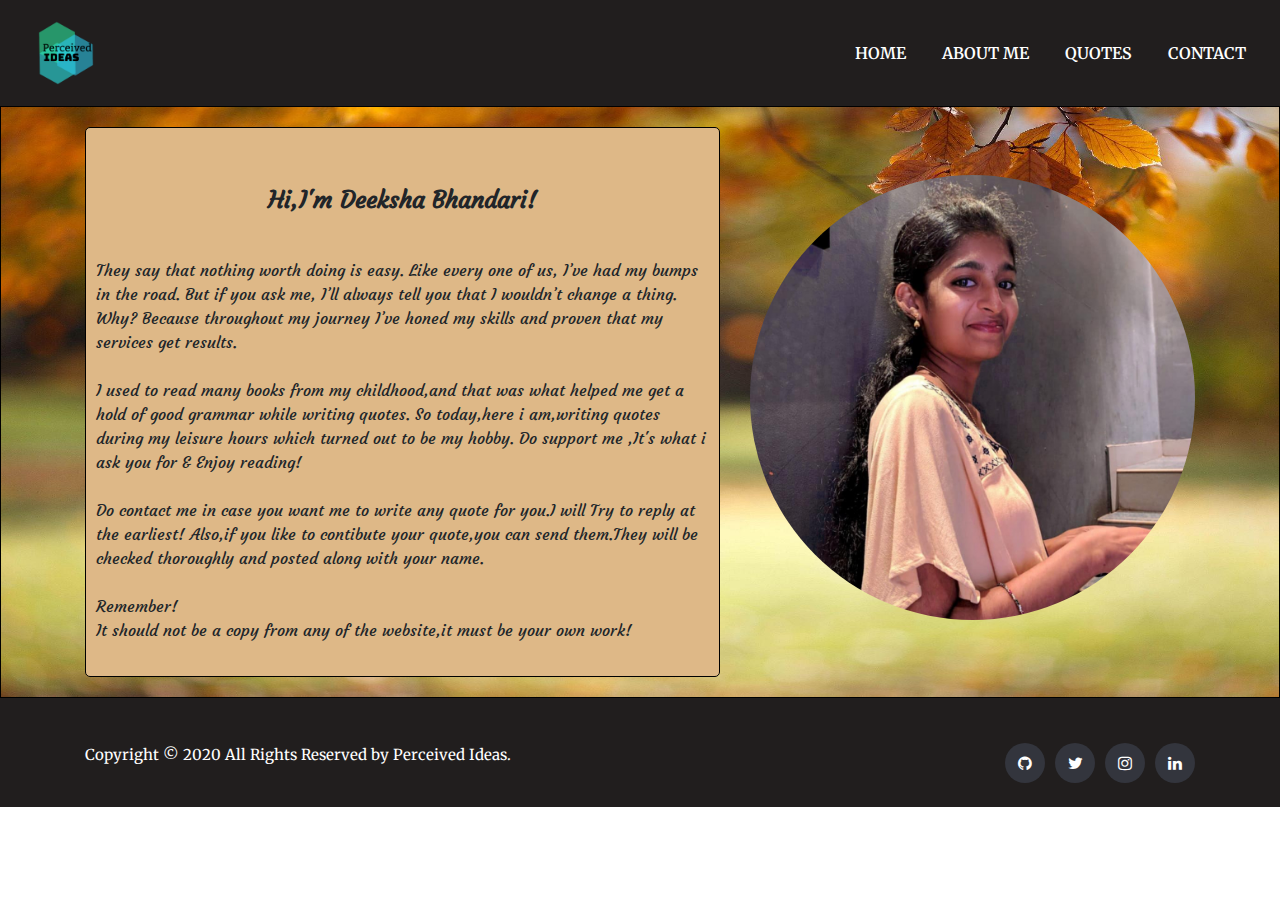
<file: aboutme.html>
<!DOCTYPE html>
<html lang = "en" dir="ltr">
	<head>
		<meta charset="utf-8">
		<title>About Me</title>
    <link rel="stylesheet" type="text/css" href="aboutme.css">
		<link rel="stylesheet" type="text/css" href="https://stackpath.bootstrapcdn.com/bootstrap/4.3.1/css/bootstrap.min.css">
    <link rel="preconnect" href="https://fonts.gstatic.com">
<link href="https://fonts.googleapis.com/css2?family=Merriweather:ital,wght@1,900&display=swap" rel="stylesheet">
		<link rel="stylesheet" href="https://stackpath.bootstrapcdn.com/font-awesome/4.7.0/css/font-awesome.min.css">
		<script src="https://code.jquery.com/jquery-3.5.1.slim.min.js"></script>
		<script src="https://cdn.jsdelivr.net/npm/popper.js@1.16.0/dist/umd/popper.min.js"></script>
		<script src="https://stackpath.bootstrapcdn.com/bootstrap/4.5.0/js/bootstrap.min.js"></script>
		</head>
<body>
<!-------Navigation bar------>
<section id="nav-bar">
<nav class="navbar navbar-expand-lg navbar-light">
  <a class="navbar-brand" href="index.html"><img src="img/logo.png"></a>
  <button class="navbar-toggler" type="button" data-toggle="collapse" data-target="#navbarNav" aria-controls="navbarNav" aria-expanded="false" aria-label="Toggle navigation">
    <span class="navbar-toggler-icon"></span>
  </button>
  <div class="collapse navbar-collapse" id="navbarNav">
  <ul class="navbar-nav ml-auto">
      <li class="nav-item">
        <a class="nav-link" href="index.html">HOME</a>
      </li>
      <li class="nav-item">
        <a class="nav-link" href="aboutme.html">ABOUT ME</a>
      </li>
      <li class="nav-item">
        <a class="nav-link" href="quote.html">QUOTES</a>
      </li>
      <li class="nav-item">
        <a class="nav-link" href="contact.php">CONTACT</a>
      </li>
    </ul>
  </div>
</nav>
</section>
<!------------About me------------>
<link rel="preconnect" href="https://fonts.gstatic.com">
<link href="https://fonts.googleapis.com/css2?family=Courgette&display=swap" rel="stylesheet">
<div class="nave">
	<div class="container">
		<div class="row">
			<div class ="col-sm-7">
      <div class="box">
				<h4 style='font-family: Courgette, cursive;margin-bottom: 20px;' class="text-center"><br><br>Hi,I'm Deeksha Bhandari!
				</h4><br>
					<p style='font-family: Courgette, cursive;text-shadow: 2 2 3 black;'>They say that nothing worth doing is easy. Like every one of us, I’ve had my bumps in the road. But if you ask me, I’ll always tell you that I wouldn’t change a thing. Why? Because throughout my journey I’ve honed my skills and proven that my services get results.<br><br>
					I used to read many books from my childhood,and that was what helped me get a hold of good grammar while writing quotes. So today,here i am,writing quotes during my leisure hours which turned out to be my hobby. Do support me ,It's what i ask you for & Enjoy reading!<br><br>
					Do contact me in case you want me to write any quote for you.I will Try to reply at the earliest!
					Also,if you like to contibute your quote,you can send them.They will be checked thoroughly and posted along with your name.<br><br>
					Remember!<br>
					It should not be a copy from any of the website,it must be your own work!</p></br>
			</div>
    </div>
				<div class ="col-sm-5">
					<div class="img-wrap"><br><br>
						<img src="img/deeku.png">
					</div>
			    </div>
		</div>
	</div>
</div>
<!-----Footer------->
<footer class="site-footer">
    	<div class="container">
    		<div class="row">
          <div class="col-md-8 col-sm-6 col-xs-12">
            <p class="copyright-text">Copyright &copy; 2020 All Rights Reserved by 
         <a href="index.html">Perceived Ideas</a>.
            </p>
          </div>
          <div class="col-md-4 col-sm-6 col-xs-12">
            <ul class="social-icons">
              <li><a class="github" href="https://github.com/Deeksha-d-19"><i class="fa fa-github"></i></a></li>
              <li><a class="twitter" href="https://twitter.com/db_deeksha"><i class="fa fa-twitter"></i></a></li>
              <li><a class="instagram" href="https://www.instagram.com/_deeksha_db/"><i class="fa fa-instagram"></i></a></li>
              <li><a class="linkedin" href="https://www.linkedin.com/in/deeksha-d-bhandari-a713aa1b4/"><i class="fa fa-linkedin"></i></a></li>   
            </ul>
          </div>
        </div>
    </div>
</footer>
</body>
</html>
</file>
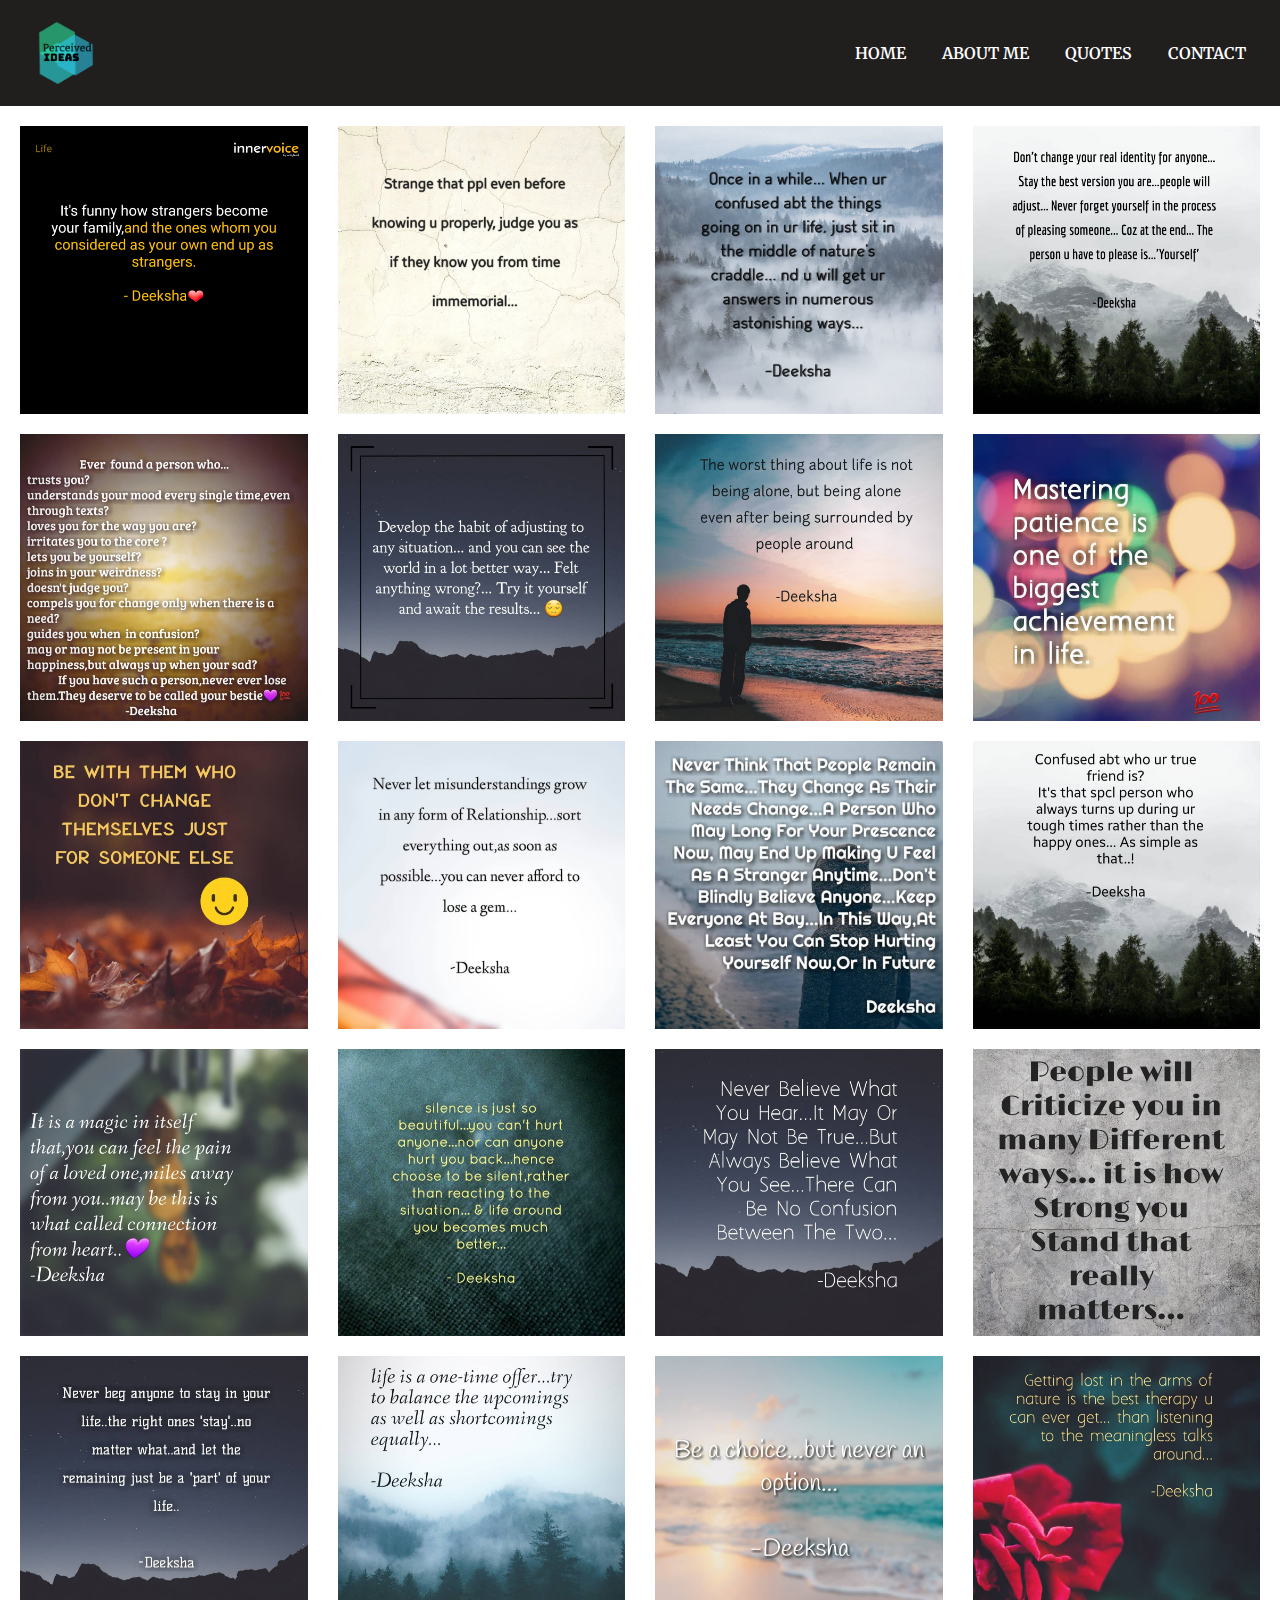
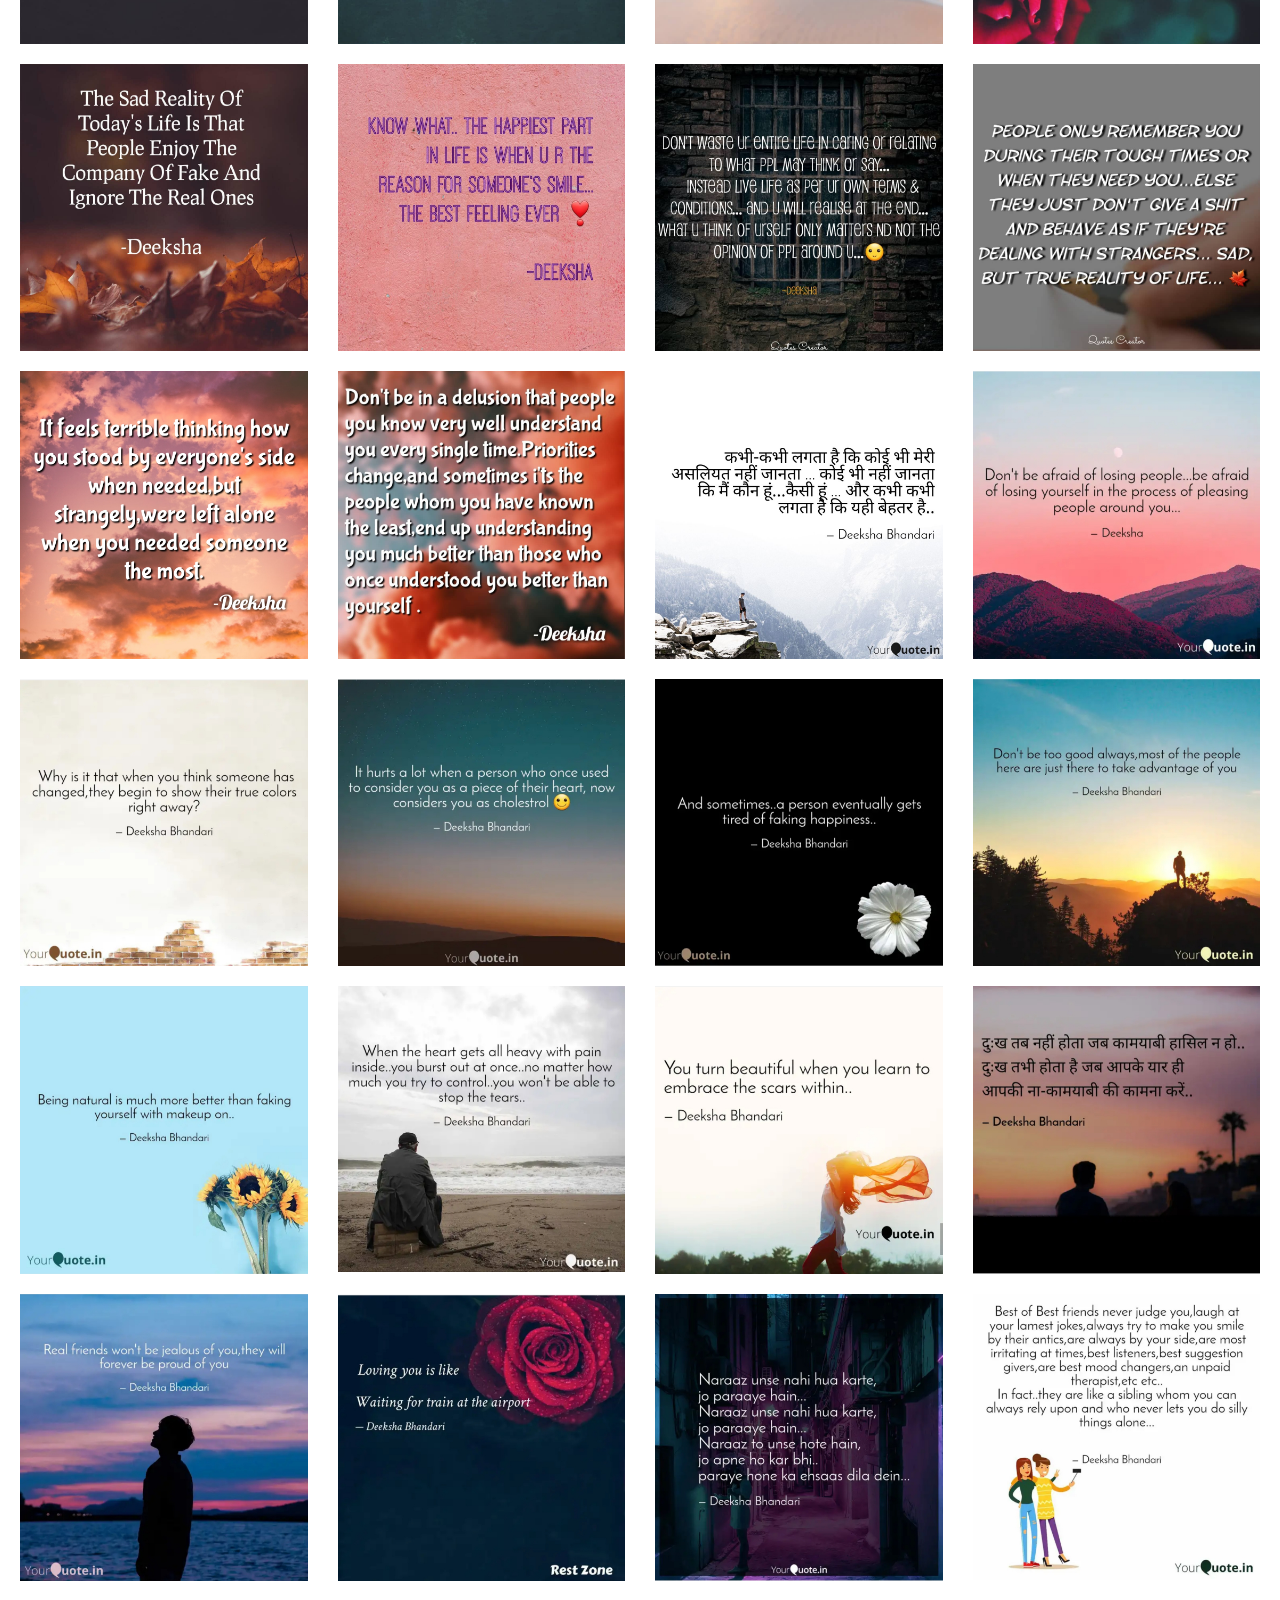
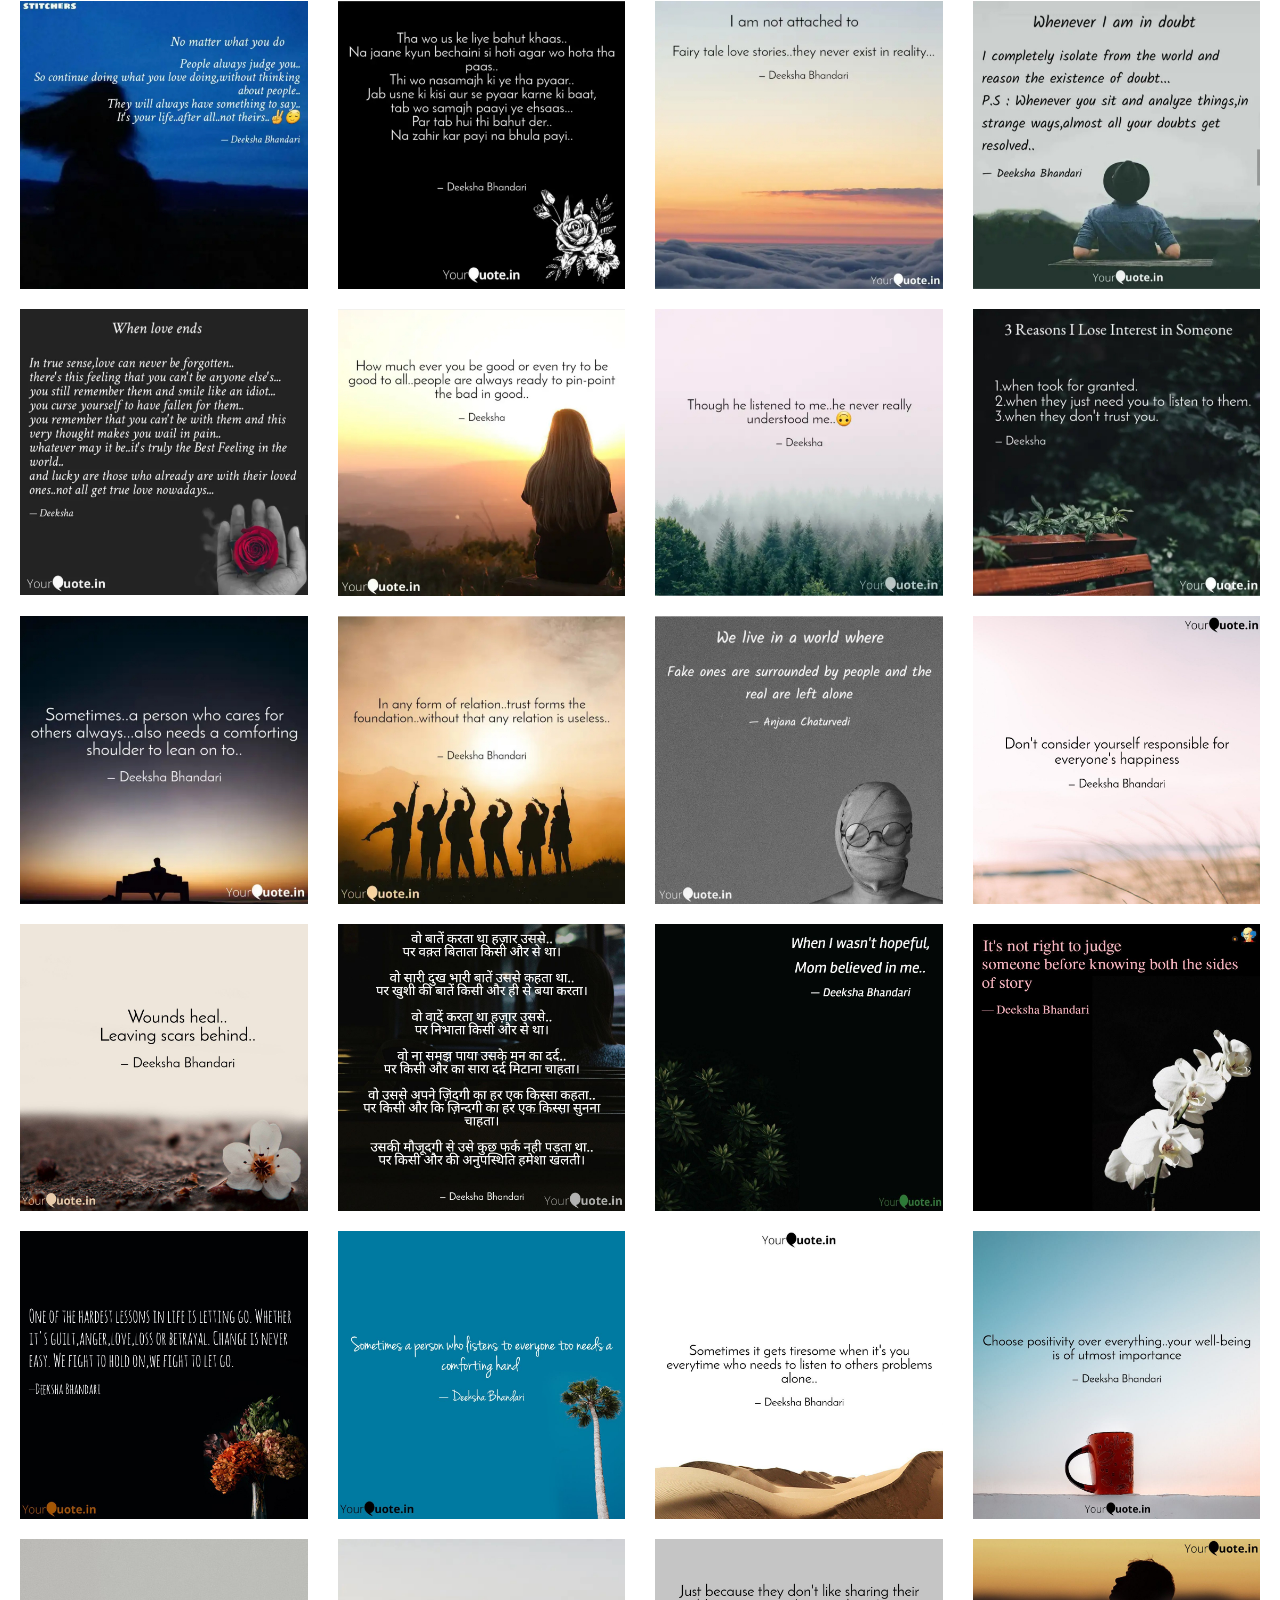
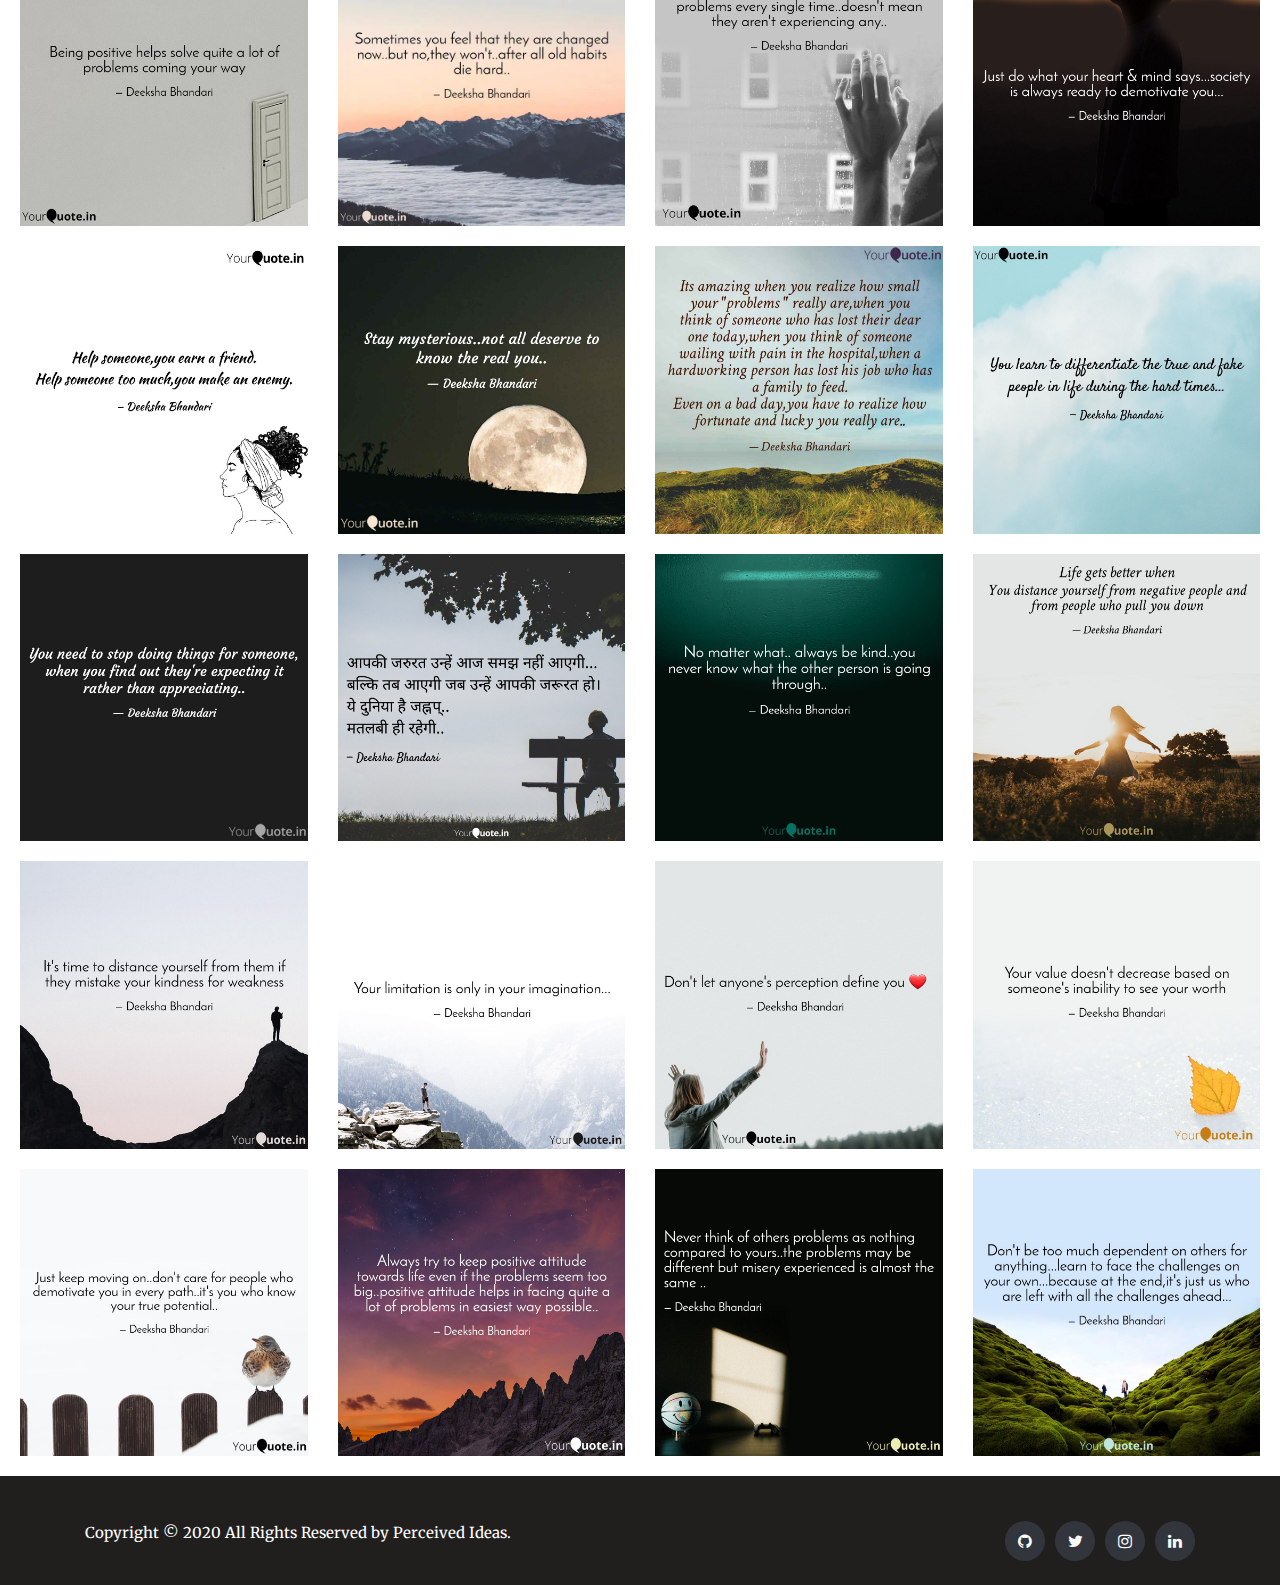
<file: quote.html>
<!DOCTYPE html>
<html lang = "en" dir="ltr">
	<head>
		<meta charset="utf-8">
		<title>Quotes</title>
		<link rel="stylesheet" type="text/css" href="quote.css">
		<link rel="stylesheet" type="text/css" href="https://stackpath.bootstrapcdn.com/bootstrap/4.3.1/css/bootstrap.min.css">
		<link rel="preconnect" href="https://fonts.gstatic.com">
<link href="https://fonts.googleapis.com/css2?family=Merriweather:ital,wght@1,900&display=swap" rel="stylesheet">
		<link rel="stylesheet" href="https://stackpath.bootstrapcdn.com/font-awesome/4.7.0/css/font-awesome.min.css">
		<script src="https://code.jquery.com/jquery-3.5.1.slim.min.js"></script>
		<script src="https://cdn.jsdelivr.net/npm/popper.js@1.16.0/dist/umd/popper.min.js"></script>
		<script src="https://stackpath.bootstrapcdn.com/bootstrap/4.5.0/js/bootstrap.min.js"></script>
		</head>
<body>
<!-------Navigation bar------>
<section id="nav-bar">
<nav class="navbar navbar-expand-lg navbar-light">
  <a class="navbar-brand" href="index.html"><img src="img/logo.png"></a>
  <button class="navbar-toggler" type="button" data-toggle="collapse" data-target="#navbarNav" aria-controls="navbarNav" aria-expanded="false" aria-label="Toggle navigation">
    <span class="navbar-toggler-icon"></span>
  </button>
  <div class="collapse navbar-collapse" id="navbarNav">
  <ul class="navbar-nav ml-auto">
      <li class="nav-item">
        <a class="nav-link" href="index.html">HOME</a>
      </li>
      <li class="nav-item">
        <a class="nav-link" href="aboutme.html">ABOUT ME</a>
      </li>
      <li class="nav-item">
        <a class="nav-link" href="quote.html">QUOTES</a>
      </li>
      <li class="nav-item">
        <a class="nav-link" href="contact.php">CONTACT</a>
      </li>
    </ul>
  </div>
</nav>
</section>
<!-------My Quotes------>
<main>
<div class="row" id="gallery" data-toggle="modal" data-target="#exampleModal">
  <div class="col-12 col-sm-6 col-lg-3">
    <img id="meme" class="w-100" src="img/InnerVoice_01052018_210000.jpg" data-target="#carouselExample" data-slide-to="0">
  </div>
  <div class="col-12 col-sm-6 col-lg-3">
    <img id="meme" class="w-100" src="img/quote20190313170215.jpg" data-target="#carouselExample" data-slide-to="1">
  </div>
  <div class="col-12 col-sm-6 col-lg-3">
    <img id="meme" class="w-100" src="img/quote20190310102952.jpg" data-target="#carouselExample" data-slide-to="2">
  </div>
  <div class="col-12 col-sm-6 col-lg-3">
    <img id="meme" class="w-100" src="img/deek.png" data-target="#carouselExample" data-slide-to="3">
  </div>
  <div class="col-12 col-sm-6 col-lg-3">
    <img id="meme" class="w-100" src="img/20200703_124546.jpg" data-target="#carouselExample" data-slide-to="4">
  </div>
  <div class="col-12 col-sm-6 col-lg-3">
    <img id="meme" class="w-100" src="img/20200703_125151.jpg" data-target="#carouselExample" data-slide-to="5">
  </div>
  <div class="col-12 col-sm-6 col-lg-3">
    <img id="meme" class="w-100" src="img/20200703_124613.jpg" data-target="#carouselExample" data-slide-to="6">
  </div>
  <div class="col-12 col-sm-6 col-lg-3">
    <img id="meme" class="w-100" src="img/20200703_124604.jpg" data-target="#carouselExample" data-slide-to="7">
  </div>
  <div class="col-12 col-sm-6 col-lg-3">
    <img id="meme" class="w-100" src="img/20200703_125011.jpg" data-target="#carouselExample" data-slide-to="8">
  </div>
  <div class="col-12 col-sm-6 col-lg-3">
    <img id="meme" class="w-100" src="img/20200703_125024.jpg" data-target="#carouselExample" data-slide-to="9">
  </div>
  <div class="col-12 col-sm-6 col-lg-3">
    <img id="meme" class="w-100" src="img/20200703_124536.jpg" data-target="#carouselExample" data-slide-to="10">
  </div>
  <div class="col-12 col-sm-6 col-lg-3">
    <img id="meme" class="w-100" src="img/20200703_125058.jpg" data-target="#carouselExample" data-slide-to="11">
  </div>
  <div class="col-12 col-sm-6 col-lg-3">
    <img id="meme" class="w-100" src="img/20200703_125000.jpg" data-target="#carouselExample" data-slide-to="12">
  </div>
  <div class="col-12 col-sm-6 col-lg-3">
    <img id="meme" class="w-100" src="img/20200703_125141.jpg" data-target="#carouselExample" data-slide-to="13">
  </div>
  <div class="col-12 col-sm-6 col-lg-3">
    <img id="meme" class="w-100" src="img/20200703_124939.jpg" data-target="#carouselExample" data-slide-to="14">
  </div>
  <div class="col-12 col-sm-6 col-lg-3">
    <img id="meme" class="w-100" src="img/20200703_124950.jpg" data-target="#carouselExample" data-slide-to="15">
  </div>
  <div class="col-12 col-sm-6 col-lg-3">
    <img id="meme" class="w-100" src="img/20200703_125042.jpg" data-target="#carouselExample" data-slide-to="16">
  </div>
  <div class="col-12 col-sm-6 col-lg-3">
    <img id="meme" class="w-100" src="img/20200703_125034.jpg" data-target="#carouselExample" data-slide-to="17">
  </div>
  <div class="col-12 col-sm-6 col-lg-3">
    <img id="meme" class="w-100" src="img/20200703_124525.jpg" data-target="#carouselExample" data-slide-to="18">
  </div>
  <div class="col-12 col-sm-6 col-lg-3">
    <img id="meme" class="w-100" src="img/20200703_125105.jpg" data-target="#carouselExample" data-slide-to="19">
  </div>
  <div class="col-12 col-sm-6 col-lg-3">
    <img id="meme" class="w-100" src="img/20200703_124555.jpg" data-target="#carouselExample" data-slide-to="20">
  </div>
  <div class="col-12 col-sm-6 col-lg-3">
    <img id="meme" class="w-100" src="img/20200703_125118.jpg" data-target="#carouselExample" data-slide-to="21">
  </div>
  <div class="col-12 col-sm-6 col-lg-3">
    <img id="meme" class="w-100" src="img/20200703_125158.jpg" data-target="#carouselExample" data-slide-to="22">
  </div>
  <div class="col-12 col-sm-6 col-lg-3">
    <img id="meme" class="w-100" src="img/20200703_200031.jpg" data-target="#carouselExample" data-slide-to="23">
  </div>
  <div class="col-12 col-sm-6 col-lg-3">
    <img id="meme" class="w-100" src="img/20200316182124.jpg" data-target="#carouselExample" data-slide-to="24">
  </div>
  <div class="col-12 col-sm-6 col-lg-3">
    <img id="meme" class="w-100" src="img/20200703_205436.jpg" data-target="#carouselExample" data-slide-to="25">
  </div>
  <div class="col-12 col-sm-6 col-lg-3">
    <img id="meme" class="w-100" src="img/1609334140061.jpg" data-target="#carouselExample" data-slide-to="26">
  </div>
  <div class="col-12 col-sm-6 col-lg-3">
    <img id="meme" class="w-100" src="img/20201231_074211.jpg" data-target="#carouselExample" data-slide-to="27">
  </div>
  <div class="col-12 col-sm-6 col-lg-3">
    <img id="meme" class="w-100" src="img/20201231_074834.jpg" data-target="#carouselExample" data-slide-to="28">
  </div>
  <div class="col-12 col-sm-6 col-lg-3">
    <img id="meme" class="w-100" src="img/20201231_074816.jpg" data-target="#carouselExample" data-slide-to="29">
  </div>
  <div class="col-12 col-sm-6 col-lg-3">
    <img id="meme" class="w-100" src="img/20201231_074803.jpg" data-target="#carouselExample" data-slide-to="30">
  </div>
  <div class="col-12 col-sm-6 col-lg-3">
    <img id="meme" class="w-100" src="img/20201231_074734.jpg" data-target="#carouselExample" data-slide-to="31">
  </div>
  <div class="col-12 col-sm-6 col-lg-3">
    <img id="meme" class="w-100" src="img/20201231_074722.jpg" data-target="#carouselExample" data-slide-to="32">
  </div>
  <div class="col-12 col-sm-6 col-lg-3">
    <img id="meme" class="w-100" src="img/20201231_074707.jpg" data-target="#carouselExample" data-slide-to="33">
  </div>
  <div class="col-12 col-sm-6 col-lg-3">
    <img id="meme" class="w-100" src="img/20201231_074621.jpg" data-target="#carouselExample" data-slide-to="34">
  </div>
  <div class="col-12 col-sm-6 col-lg-3">
    <img id="meme" class="w-100" src="img/20201231_074602.jpg" data-target="#carouselExample" data-slide-to="35">
  </div>
  <div class="col-12 col-sm-6 col-lg-3">
    <img id="meme" class="w-100" src="img/20201231_074548.jpg" data-target="#carouselExample" data-slide-to="36">
  </div>
  <div class="col-12 col-sm-6 col-lg-3">
    <img id="meme" class="w-100" src="img/20201231_074534.jpg" data-target="#carouselExample" data-slide-to="37">
  </div>
  <div class="col-12 col-sm-6 col-lg-3">
    <img id="meme" class="w-100" src="img/20201231_074444.jpg" data-target="#carouselExample" data-slide-to="38">
  </div>
  <div class="col-12 col-sm-6 col-lg-3">
    <img id="meme" class="w-100" src="img/20201231_074432.jpg" data-target="#carouselExample" data-slide-to="39">
  </div>
  <div class="col-12 col-sm-6 col-lg-3">
    <img id="meme" class="w-100" src="img/20201231_074411.jpg" data-target="#carouselExample" data-slide-to="40">
  </div>
  <div class="col-12 col-sm-6 col-lg-3">
    <img id="meme" class="w-100" src="img/20201231_074349.jpg" data-target="#carouselExample" data-slide-to="41">
  </div>
  <div class="col-12 col-sm-6 col-lg-3">
    <img id="meme" class="w-100" src="img/20201231_074337.jpg" data-target="#carouselExample" data-slide-to="42">
  </div>
  <div class="col-12 col-sm-6 col-lg-3">
    <img id="meme" class="w-100" src="img/20201231_074309.jpg" data-target="#carouselExample" data-slide-to="43">
  </div>
  <div class="col-12 col-sm-6 col-lg-3">
    <img id="meme" class="w-100" src="img/20201231_074251.jpg" data-target="#carouselExample" data-slide-to="44">
  </div>
  <div class="col-12 col-sm-6 col-lg-3">
    <img id="meme" class="w-100" src="img/20201231_074223.jpg" data-target="#carouselExample" data-slide-to="45">
  </div>
  <div class="col-12 col-sm-6 col-lg-3">
    <img id="meme" class="w-100" src="img/20201231_074158.jpg" data-target="#carouselExample" data-slide-to="46">
  </div>
  <div class="col-12 col-sm-6 col-lg-3">
    <img id="meme" class="w-100" src="img/20201231_074145.jpg" data-target="#carouselExample" data-slide-to="47">
  </div>
  <div class="col-12 col-sm-6 col-lg-3">
    <img id="meme" class="w-100" src="img/20201231_074130.jpg" data-target="#carouselExample" data-slide-to="48">
  </div>
  <div class="col-12 col-sm-6 col-lg-3">
    <img id="meme" class="w-100" src="img/20201231_074108.jpg" data-target="#carouselExample" data-slide-to="49">
  </div>
  <div class="col-12 col-sm-6 col-lg-3">
    <img id="meme" class="w-100" src="img/20201231_074044.jpg" data-target="#carouselExample" data-slide-to="50">
  </div>
  <div class="col-12 col-sm-6 col-lg-3">
    <img id="meme" class="w-100" src="img/1618639576524.jpg" data-target="#carouselExample" data-slide-to="51">
  </div>
  <div class="col-12 col-sm-6 col-lg-3">
    <img id="meme" class="w-100" src="img/1618115620563.jpg" data-target="#carouselExample" data-slide-to="52">
  </div>
  <div class="col-12 col-sm-6 col-lg-3">
    <img id="meme" class="w-100" src="img/1617003119540.jpg" data-target="#carouselExample" data-slide-to="53">
  </div>
  <div class="col-12 col-sm-6 col-lg-3">
    <img id="meme" class="w-100" src="img/1616940208969.jpg" data-target="#carouselExample" data-slide-to="54">
  </div>
  <div class="col-12 col-sm-6 col-lg-3">
    <img id="meme" class="w-100" src="img/1616903700684.jpg" data-target="#carouselExample" data-slide-to="55">
  </div>
  <div class="col-12 col-sm-6 col-lg-3">
    <img id="meme" class="w-100" src="img/1616642200413.jpg" data-target="#carouselExample" data-slide-to="56">
  </div>
  <div class="col-12 col-sm-6 col-lg-3">
    <img id="meme" class="w-100" src="img/1616433116512.jpg" data-target="#carouselExample" data-slide-to="57">
  </div>
  <div class="col-12 col-sm-6 col-lg-3">
    <img id="meme" class="w-100" src="img/1616422700276.jpg" data-target="#carouselExample" data-slide-to="58">
  </div>
  <div class="col-12 col-sm-6 col-lg-3">
    <img id="meme" class="w-100" src="img/1616311962250.jpg" data-target="#carouselExample" data-slide-to="59">
  </div>
  <div class="col-12 col-sm-6 col-lg-3">
    <img id="meme" class="w-100" src="img/1616158214697.jpg" data-target="#carouselExample" data-slide-to="60">
  </div>
  <div class="col-12 col-sm-6 col-lg-3">
    <img id="meme" class="w-100" src="img/4D859909.png" data-target="#carouselExample" data-slide-to="61">
  </div>
  <div class="col-12 col-sm-6 col-lg-3">
    <img id="meme" class="w-100" src="img/1615730867624.jpg" data-target="#carouselExample" data-slide-to="62">
  </div>
  <div class="col-12 col-sm-6 col-lg-3">
    <img id="meme" class="w-100" src="img/1615691681566.jpg" data-target="#carouselExample" data-slide-to="63">
  </div>
  <div class="col-12 col-sm-6 col-lg-3">
    <img id="meme" class="w-100" src="img/1615611572630.jpg" data-target="#carouselExample" data-slide-to="64">
  </div>
  <div class="col-12 col-sm-6 col-lg-3">
    <img id="meme" class="w-100" src="img/1615477995958.jpg" data-target="#carouselExample" data-slide-to="65">
  </div>
  <div class="col-12 col-sm-6 col-lg-3">
    <img id="meme" class="w-100" src="img/1615346470755.jpg" data-target="#carouselExample" data-slide-to="66">
  </div>
  <div class="col-12 col-sm-6 col-lg-3">
    <img id="meme" class="w-100" src="img/1615270010175.jpg" data-target="#carouselExample" data-slide-to="67">
  </div>
  <div class="col-12 col-sm-6 col-lg-3">
    <img id="meme" class="w-100" src="img/1615174165799.jpg" data-target="#carouselExample" data-slide-to="68">
  </div>
  <div class="col-12 col-sm-6 col-lg-3">
    <img id="meme" class="w-100" src="img/1615138280737.jpg" data-target="#carouselExample" data-slide-to="69">
  </div>
  <div class="col-12 col-sm-6 col-lg-3">
    <img id="meme" class="w-100" src="img/1615098953509.jpg" data-target="#carouselExample" data-slide-to="70">
  </div>
  <div class="col-12 col-sm-6 col-lg-3">
    <img id="meme" class="w-100" src="img/1615000838850.jpg" data-target="#carouselExample" data-slide-to="71">
  </div>
  <div class="col-12 col-sm-6 col-lg-3">
    <img id="meme" class="w-100" src="img/1614830423090.jpg" data-target="#carouselExample" data-slide-to="72">
  </div>
  <div class="col-12 col-sm-6 col-lg-3">
    <img id="meme" class="w-100" src="img/1614576862540.jpg" data-target="#carouselExample" data-slide-to="73">
  </div>
  <div class="col-12 col-sm-6 col-lg-3">
    <img id="meme" class="w-100" src="img/1614533396352.jpg" data-target="#carouselExample" data-slide-to="74">
  </div>
  <div class="col-12 col-sm-6 col-lg-3">
    <img id="meme" class="w-100" src="img/1613625982626.jpg" data-target="#carouselExample" data-slide-to="75">
  </div>
  <div class="col-12 col-sm-6 col-lg-3">
    <img id="meme" class="w-100" src="img/1613446289026.jpg" data-target="#carouselExample" data-slide-to="76">
  </div>
  <div class="col-12 col-sm-6 col-lg-3">
    <img id="meme" class="w-100" src="img/1613368708418.jpg" data-target="#carouselExample" data-slide-to="77">
  </div>
  <div class="col-12 col-sm-6 col-lg-3">
    <img id="meme" class="w-100" src="img/1613357639821.jpg" data-target="#carouselExample" data-slide-to="78">
  </div>
  <div class="col-12 col-sm-6 col-lg-3">
    <img id="meme" class="w-100" src="img/1613038559905.jpg" data-target="#carouselExample" data-slide-to="79">
  </div>
</div>

<!-- Modal -->
<!-- 
This part is straight out of Bootstrap docs. Just a carousel inside a modal.
-->
<div class="modal fade" id="exampleModal" tabindex="-1" role="dialog" aria-hidden="true">
  <div class="modal-dialog" role="document">
    <div class="modal-content">
      <div class="modal-header">
        <button type="button" class="close" data-dismiss="modal" aria-label="Close">
          <span aria-hidden="true">&times;</span>
        </button>
      </div>
      <div class="modal-body">
        <div id="carouselExample" class="carousel slide" data-ride="carousel">
          <div class="carousel-inner">
            <div class="carousel-item">
              <img class="d-block w-100" src="img/InnerVoice_01052018_210000.jpg">
            </div>
            <div class="carousel-item">
              <img class="d-block w-100" src="img/quote20190313170215.jpg">
            </div>
            <div class="carousel-item">
              <img class="d-block w-100" src="img/quote20190310102952.jpg">
            </div>
            <div class="carousel-item">
              <img class="d-block w-100" src="img/deek.png">
            </div>
            <div class="carousel-item">
              <img class="d-block w-100" src="img/20200703_124546.jpg">
            </div>
            <div class="carousel-item">
              <img class="d-block w-100" src="img/20200703_125151.jpg">
            </div>
            <div class="carousel-item">
              <img class="d-block w-100" src="img/20200703_124613.jpg">
            </div>
            <div class="carousel-item">
              <img class="d-block w-100" src="img/20200703_124604.jpg">
            </div>
            <div class="carousel-item">
              <img class="d-block w-100" src="img/20200703_125011.jpg">
            </div>
            <div class="carousel-item">
              <img class="d-block w-100" src="img/20200703_125024.jpg">
            </div>
            <div class="carousel-item">
              <img class="d-block w-100" src="img/20200703_124536.jpg">
            </div>
            <div class="carousel-item">
              <img class="d-block w-100" src="img/20200703_125058.jpg">
            </div>
            <div class="carousel-item">
              <img class="d-block w-100" src="img/20200703_125000.jpg">
            </div>
            <div class="carousel-item">
              <img class="d-block w-100" src="img/20200703_125141.jpg">
            </div>
            <div class="carousel-item">
              <img class="d-block w-100" src="img/20200703_124939.jpg">
            </div>
            <div class="carousel-item">
              <img class="d-block w-100" src="img/20200703_124950.jpg">
            </div>
            <div class="carousel-item">
              <img class="d-block w-100" src="img/20200703_125042.jpg">
            </div>
            <div class="carousel-item">
              <img class="d-block w-100" src="img/20200703_125034.jpg">
            </div>
            <div class="carousel-item">
              <img class="d-block w-100" src="img/20200703_124525.jpg">
            </div>
            <div class="carousel-item">
              <img class="d-block w-100" src="img/20200703_125105.jpg">
            </div>
            <div class="carousel-item">
              <img class="d-block w-100" src="img/20200703_124555.jpg">
            </div>
            <div class="carousel-item">
              <img class="d-block w-100" src="img/20200703_125118.jpg">
            </div>
            <div class="carousel-item">
              <img class="d-block w-100" src="img/20200703_125158.jpg">
            </div>
            <div class="carousel-item">
              <img class="d-block w-100" src="img/20200703_200031.jpg">
            </div>
            <div class="carousel-item">
              <img class="d-block w-100" src="img/20200316182124.jpg">
            </div>
            <div class="carousel-item">
              <img class="d-block w-100" src="img/20200703_205436.jpg">
            </div>
            <div class="carousel-item">
              <img class="d-block w-100" src="img/1609334140061.jpg">
            </div>
            <div class="carousel-item">
              <img class="d-block w-100" src="img/20201231_074211.jpg">
            </div>
            <div class="carousel-item">
              <img class="d-block w-100" src="img/20201231_074834.jpg">
            </div>
            <div class="carousel-item">
              <img class="d-block w-100" src="img/20201231_074816.jpg">
            </div>
            <div class="carousel-item">
              <img class="d-block w-100" src="img/20201231_074803.jpg">
            </div>
            <div class="carousel-item">
              <img class="d-block w-100" src="img/20201231_074734.jpg">
            </div>
            <div class="carousel-item">
              <img class="d-block w-100" src="img/20201231_074722.jpg">
            </div>
            <div class="carousel-item">
              <img class="d-block w-100" src="img/20201231_074707.jpg">
            </div>
            <div class="carousel-item">
              <img class="d-block w-100" src="img/20201231_074621.jpg">
            </div>
            <div class="carousel-item">
              <img class="d-block w-100" src="img/20201231_074602.jpg">
            </div>
            <div class="carousel-item">
              <img class="d-block w-100" src="img/20201231_074548.jpg">
            </div>
            <div class="carousel-item">
              <img class="d-block w-100" src="img/20201231_074534.jpg">
            </div>
            <div class="carousel-item">
              <img class="d-block w-100" src="img/20201231_074444.jpg">
            </div>
            <div class="carousel-item">
              <img class="d-block w-100" src="img/20201231_074432.jpg">
            </div>
            <div class="carousel-item">
              <img class="d-block w-100" src="img/20201231_074411.jpg">
            </div>
            <div class="carousel-item">
              <img class="d-block w-100" src="img/20201231_074349.jpg">
            </div>
            <div class="carousel-item">
              <img class="d-block w-100" src="img/20201231_074337.jpg">
            </div>
            <div class="carousel-item">
              <img class="d-block w-100" src="img/20201231_074309.jpg">
            </div>
            <div class="carousel-item">
              <img class="d-block w-100" src="img/20201231_074251.jpg">
            </div>
            <div class="carousel-item">
              <img class="d-block w-100" src="img/20201231_074223.jpg">
            </div>
            <div class="carousel-item">
              <img class="d-block w-100" src="img/20201231_074158.jpg">
            </div>
            <div class="carousel-item">
              <img class="d-block w-100" src="img/20201231_074145.jpg">
            </div>
            <div class="carousel-item">
              <img class="d-block w-100" src="img/20201231_074130.jpg">
            </div>
            <div class="carousel-item">
              <img class="d-block w-100" src="img/20201231_074108.jpg">
            </div>
            <div class="carousel-item">
              <img class="d-block w-100" src="img/20201231_074044.jpg">
            </div>
            <div class="carousel-item">
              <img class="d-block w-100" src="img/1618639576524.jpg">
            </div>
            <div class="carousel-item">
              <img class="d-block w-100" src="img/1618115620563.jpg">
            </div>
            <div class="carousel-item">
              <img class="d-block w-100" src="img/1617003119540.jpg">
            </div>
            <div class="carousel-item">
              <img class="d-block w-100" src="img/1616940208969.jpg">
            </div>
            <div class="carousel-item">
              <img class="d-block w-100" src="img/1616903700684.jpg">
            </div>
            <div class="carousel-item">
              <img class="d-block w-100" src="img/1616642200413.jpg">
            </div>
            <div class="carousel-item">
              <img class="d-block w-100" src="img/1616433116512.jpg">
            </div>
            <div class="carousel-item">
              <img class="d-block w-100" src="img/1616422700276.jpg">
            </div>
            <div class="carousel-item">
              <img class="d-block w-100" src="img/1616311962250.jpg">
            </div>
            <div class="carousel-item">
              <img class="d-block w-100" src="img/1616158214697.jpg">
            </div>
            <div class="carousel-item">
              <img class="d-block w-100" src="img/4D859909.png">
            </div>
            <div class="carousel-item">
              <img class="d-block w-100" src="img/1615730867624.jpg">
            </div>
            <div class="carousel-item">
              <img class="d-block w-100" src="img/1615691681566.jpg">
            </div>
            <div class="carousel-item active">
              <img class="d-block w-100" src="img/1615611572630.jpg">
            </div>
            <div class="carousel-item">
              <img class="d-block w-100" src="img/1615477995958.jpg">
            </div>
            <div class="carousel-item">
              <img class="d-block w-100" src="img/1615346470755.jpg">
            </div>
            <div class="carousel-item">
              <img class="d-block w-100" src="img/1615270010175.jpg">
            </div>
            <div class="carousel-item">
              <img class="d-block w-100" src="img/1615174165799.jpg">
            </div>
            <div class="carousel-item">
              <img class="d-block w-100" src="img/1615138280737.jpg">
            </div>
            <div class="carousel-item">
              <img class="d-block w-100" src="img/1615098953509.jpg">
            </div>
            <div class="carousel-item">
              <img class="d-block w-100" src="img/1615000838850.jpg">
            </div>
            <div class="carousel-item">
              <img class="d-block w-100" src="img/1614830423090.jpg">
            </div>
            <div class="carousel-item">
              <img class="d-block w-100" src="img/1614576862540.jpg">
            </div>
            <div class="carousel-item">
              <img class="d-block w-100" src="img/1614533396352.jpg">
            </div>
            <div class="carousel-item">
              <img class="d-block w-100" src="img/1613625982626.jpg">
            </div>
            <div class="carousel-item">
              <img class="d-block w-100" src="img/1613446289026.jpg">
            </div>
            <div class="carousel-item">
              <img class="d-block w-100" src="img/1613368708418.jpg">
            </div>
            <div class="carousel-item">
              <img class="d-block w-100" src="img/1613357639821.jpg">
            </div>
            <div class="carousel-item">
              <img class="d-block w-100" src="img/1613038559905.jpg">
            </div>
          </div>
        </div>
      </div>
      <div class="modal-footer">
        <button type="button" class="btn btn-secondary" data-dismiss="modal">Close</button>
      </div>
    </div>
  </div>
</div>
</main>
<!-------footer------>
<div class="footer">
    <div class="container">
    	<div class="row">
			<div class="col-md-8 col-sm-6 col-xs-12">
            	<p class="copyright-text">Copyright &copy; 2020 All Rights Reserved by 
         		<a href="index.html">Perceived Ideas</a>.
            	</p>
          	</div>
          	<div class="col-md-4 col-sm-6 col-xs-12">
            	<ul class="social-icons">
              		<li><a class="github" href="#"><i class="fa fa-github"></i></a></li>
              		<li><a class="twitter" href="#"><i class="fa fa-twitter"></i></a></li>
              		<li><a class="instagram" href="#"><i class="fa fa-instagram"></i></a></li>
              		<li><a class="linkedin" href="#"><i class="fa fa-linkedin"></i></a></li>   
            	</ul>
          	</div>
        </div>
	</div>
</div>
</body>
</html>
</file>
<file: aboutme.css>
*
{
	margin: 0;
	padding: 0;
  font-family: 'Merriweather', serif;
}
/*-----------Navigation-----------*/
#nav-bar
{
	position:relative;
	top: 0;
	z-index: 10;
}
.navbar-brand img
{
	height: 80px;
	padding-left: 10px;
}
.navbar-nav li
{
	padding: 10px;
}
.navbar-nav li a
{
	float: right;
	text-align: left;
}
#nav-bar ul li a:hover
{
	color:#007bff!important;
}
.navbar
{
	background: #211e1e;
}
.navbar-toggler
{
	border: none!important;
}
.nav-link
{
	color: #ffffff!important;
	font-weight: 600;
	font-size: 16px;

}
.nave{
  background:url(img/deekuu.jpg);
  box-sizing: border-box;
width: 100%;
height: auto;
padding:20px;
border: 1px solid black;
background-size: 100% 100%;
}
.box{
	background-color:burlywood;
	width:650px;
	background-repeat: none;
	width: 100%;
	height: 550px;
	background-position: center;
	box-shadow: 0 0 0 2;
	padding-left:10px;
	padding-right:10px;
	border-radius: 5px;
	border:1px solid black;
}
#aboutme h5
{
	margin-bottom:25px;
}
.img-wrap
{
	width:100%;
}
.img-wrap img
{
	width:100%;
	padding:0px;
	border-radius:50%;
}
.text-center
{
	font-weight:bold;
}

.site-footer
{
  background-color:#211e1e;
  padding:45px 0 20px;
  font-size:15px;
  line-height:24px;
  color:#ffffff;
}
.site-footer hr
{
  border-top-color:#ffffff;
  opacity:0.5;
}
.site-footer hr.small
{
  margin:20px 0;
}
.site-footer h6
{
  color:#ffffff;
  font-size:16px;
  font:bold;
  text-transform: uppercase;
  margin-top:5px;
  letter-spacing:2px
}
.site-footer a
{
  color:#ffffff;
}
.site-footer a:hover
{
  color:#007bff;
  text-decoration:none;
}

.site-footer .social-icons
{
  text-align:right
}
.site-footer .social-icons a
{
  width:40px;
  height:40px;
  line-height:40px;
  margin-left:6px;
  margin-right:0;
  border-radius:100%;
  background-color:#33353d
}
.copyright-text
{
  margin:0
}
@media (max-width:991px)
{
  .site-footer [class^=col-]
  {
    margin-bottom:30px
  }
}
@media (max-width:767px)
{
  .site-footer
  {
    padding-bottom:0
  }
  .site-footer .copyright-text,.site-footer .social-icons
  {
    text-align: center;
  }
}
.social-icons
{
  padding-left:0;
  margin-bottom:0;
  list-style:none
}
.social-icons li
{
  display:inline-block;
  margin-bottom:4px
}
.social-icons li.title
{
  margin-right:15px;
  text-transform:uppercase;
  color:#ffffff;
  font-weight:700;
  font-size:13px
}
.social-icons a{
  background-color:#ffffff;
  color:#ffffff;
  font-size:16px;
  display:inline-block;
  line-height:44px;
  width:44px;
  height:44px;
  text-align:center;
  margin-right:8px;
  border-radius:100%;
  -webkit-transition:all .2s linear;
  -o-transition:all .2s linear;
  transition:all .2s linear
}
.social-icons a:active,.social-icons a:focus,.social-icons a:hover
{
  color:#fff;
  background-color:#29aafe;
}
.social-icons.size-sm a
{
  line-height:34px;
  height:34px;
  width:34px;
  font-size:14px
}
.social-icons a.github:hover
{
  background-color:#c70000
}
.social-icons a.twitter:hover
{
  background-color:#00aced
}
.social-icons a.linkedin:hover
{
  background-color:#007bb6
}
.social-icons a.instagram:hover
{
  background-color:#ea4c89
}
@media (max-width:767px)
{
  .social-icons li.title
  {
    display:block;
    margin-right:0;
    font-weight:600
  }
}
</file>
<file: quote.css>
*
{
	margin: 0;
	padding: 0;
  font-family: 'Merriweather', serif;
  box-sizing: border-box;
}
/*-----------Navigation-----------*/
#nav-bar
{
	position:relative;
	top: 0;
}
.navbar-brand img
{
	height: 80px;
	padding-left: 10px;
}
.navbar-nav li
{
	padding: 10px;
}
.navbar-nav li a
{
	float: right;
	text-align: left;
}
#nav-bar ul li a:hover
{
	color:#007bff!important;
}
.navbar
{
	background: #211e1e;
}
.navbar-toggler
{
	border: none!important;
}
.nav-link
{
	color: #ffffff!important;
	font-weight: 600;
	font-size: 16px;

}
/*-----------header----------------*/
 *{
   margin: 0px;
 }
 main
 {
      padding-left: 20px;
      margin:auto;
      width: 100%;
      padding-top: 20px;
      padding-right: 20px;
}
.box
{
 width: 33%;
 float: left;
 padding: 7px;
 padding-left: 10px;  
 display: block;
 border-radius: 10px;
}

.box img{
 	width: 100%;
  border-radius: 14px;
  cursor:zoom-in;
}
img:hover{
  cursor:zoom-in;
  color:red;
}
#meme{
  padding-bottom: 20px;
}
.footer
{
  background-color:#211e1e;
  padding:45px 0 20px;
  font-size:15px;
  line-height:24px;
  color:#ffffff;
  bottom: 0px;
  clear:left;
}
.footer hr
{
  border-top-color:#ffffff;
  opacity:0.5;
}
.footer hr.small
{
  margin:20px 0;
}
.footer h6
{
  color:#ffffff;
  font-size:16px;
  font:bold;
  text-transform: uppercase;
  margin-top:5px;
  letter-spacing:2px
}
.footer a
{
  color:#ffffff;
}
.footer a:hover
{
  color:#007bff;
  text-decoration:none;
}

.footer .social-icons
{
  text-align:right
}
.footer .social-icons a
{
  width:40px;
  height:40px;
  line-height:40px;
  margin-left:6px;
  margin-right:0;
  border-radius:100%;
  background-color:#33353d
}
.copyright-text
{
  margin:0
}
@media (max-width:991px)
{
  .footer [class^=col-]
  {
    margin-bottom:30px
  }
}
@media (max-width:767px)
{
  .footer
  {
    padding-bottom:0
  }
  .footer .copyright-text,.footer .social-icons
  {
    text-align: center;
  }
}
.social-icons
{
  padding-left:0;
  margin-bottom:0;
  list-style:none
}
.social-icons li
{
  display:inline-block;
  margin-bottom:4px
}
.social-icons li.title
{
  margin-right:15px;
  text-transform:uppercase;
  color:#ffffff;
  font-weight:700;
  font-size:13px
}
.social-icons a{
  background-color:#ffffff;
  color:#ffffff;
  font-size:16px;
  display:inline-block;
  line-height:44px;
  width:44px;
  height:44px;
  text-align:center;
  margin-right:8px;
  border-radius:100%;
  -webkit-transition:all .2s linear;
  -o-transition:all .2s linear;
  transition:all .2s linear
}
.social-icons a:active,.social-icons a:focus,.social-icons a:hover
{
  color:#fff;
  background-color:#29aafe;
}
.social-icons.size-sm a
{
  line-height:34px;
  height:34px;
  width:34px;
  font-size:14px
}
.social-icons a.github:hover
{
  background-color:#c70000
}
.social-icons a.twitter:hover
{
  background-color:#00aced
}
.social-icons a.linkedin:hover
{
  background-color:#007bb6
}
.social-icons a.instagram:hover
{
  background-color:#ea4c89
}
@media (max-width:767px)
{
  .social-icons li.title
  {
    display:block;
    margin-right:0;
    font-weight:600
  }
}
</file>
